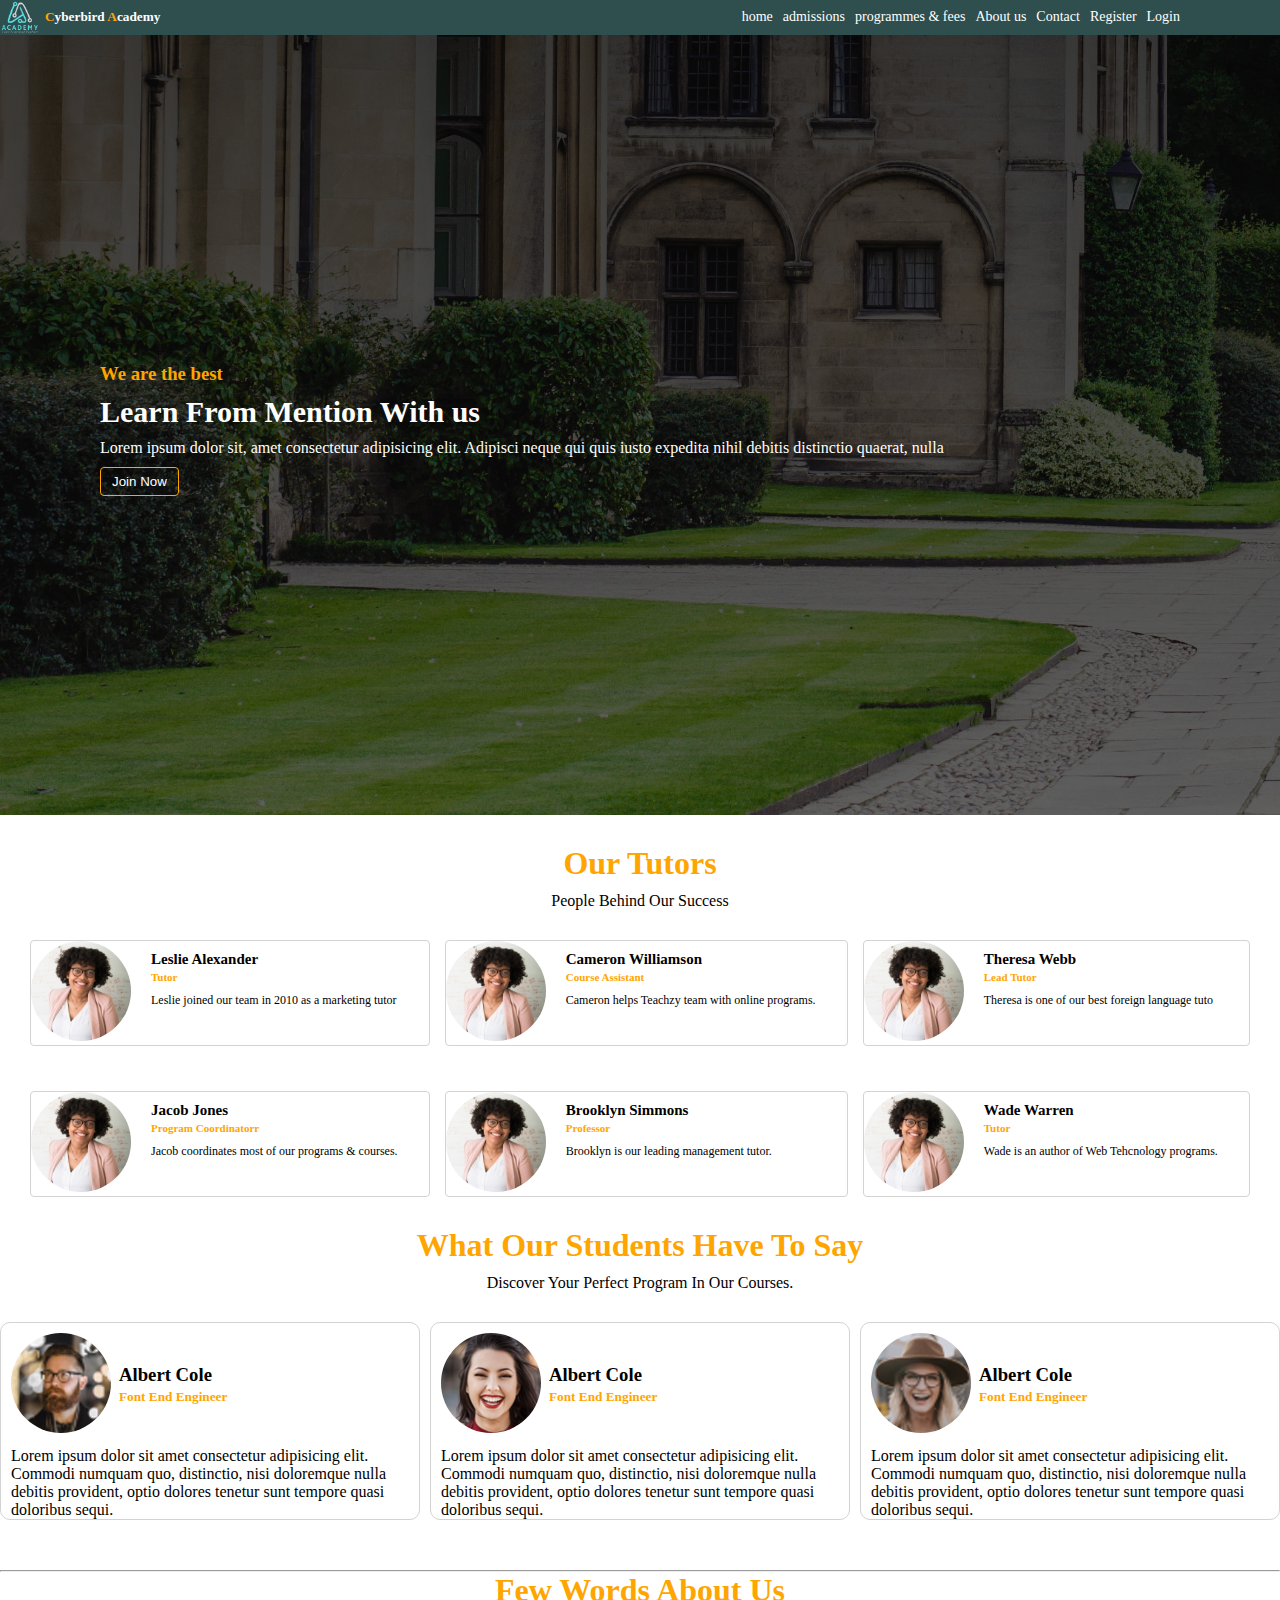
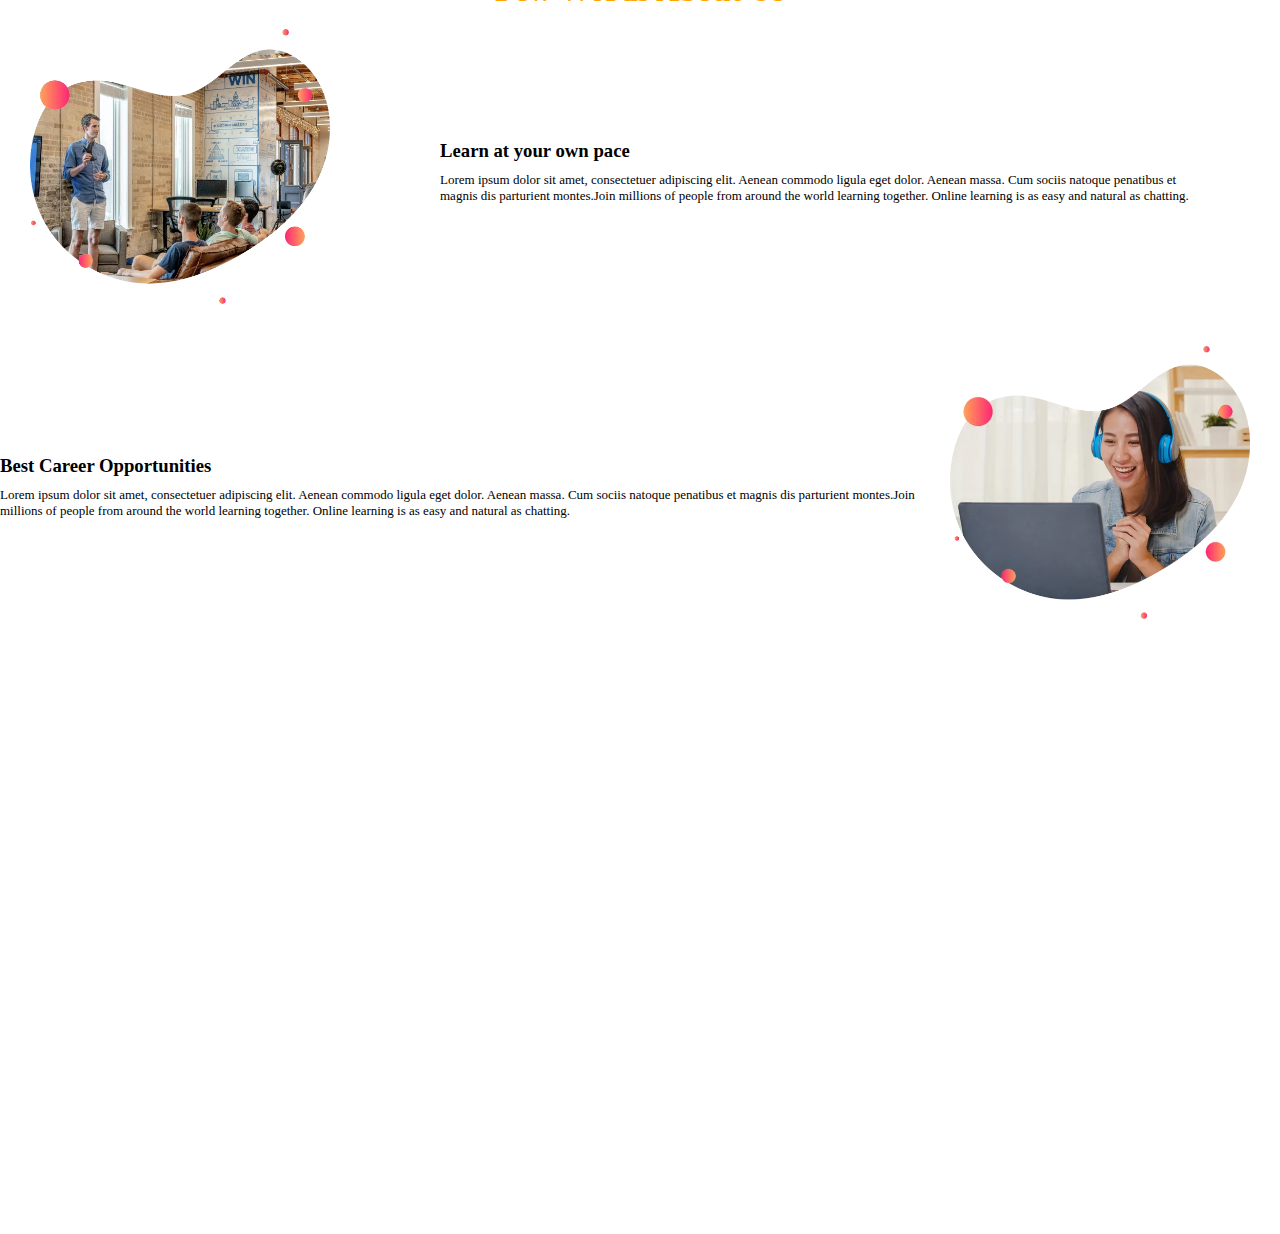
<file: index.html>
<!DOCTYPE html>
<html lang="en">
<head>
    <meta charset="UTF-8">
    <meta name="viewport" content="width=device-width, initial-scale=1.0">
    <title>school</title>
</head>

<link rel="stylesheet" href="./style.css">
<body>
    
    <!-- header area here -->
<section class="header">

    <div class="ali">
        <img src="./image/Logo-2.c41b234b32cd27d8dbc3.png" alt="image" class="image">

        <h5> <span class="cyber">C</span>yberbird <span class="cyber">A</span>cademy</h5>
    </div>

    <div class="header1">
        <ul class="text">
        <li>home</li>
        <li>admissions</li>
         <li>programmes & fees</li>
        <li>About us</li>
        <li>Contact</li>
        <li>Register</li>
        <li>Login</li>

        </ul>

    </div>

</section>

<!-- banner area here -->

<section class="banner">

<div>
<h3>We are the best</h3>
<h1>Learn From Mention With us</h1>

<p>Lorem ipsum dolor sit, amet consectetur adipisicing elit. Adipisci neque qui quis iusto expedita nihil debitis distinctio quaerat, nulla  </p>
<div>
<button class="btn">Join Now</button>
</div>
</div>
</section>


<!-- text area here -->

<div class="people">
    
    <h1>Our Tutors</h1>
    <p>People Behind Our Success</p>
    
    </div>
    

    <!-- tutor area here -->
<section class="tutor">

        <div class="tutor1">
        <div>
             <img src="./image/Tutor-1_cd0evm.jpg" alt="photo" class="tutorimage">
        </div> 
        <div class="tutor2">
            <h3>Leslie Alexander</h3>
            <h5>Tutor</h5>
            <p>Leslie joined our team in 2010 as a marketing tutor</p>
             <i class="fa-brands fa-facebook"></i>
        </div>

    </div>



    <div class="tutor1">
    <div>
        <img src="./image/Tutor-1_cd0evm.jpg" alt="photo" class="tutorimage">
    </div> 
    <div class="tutor2">
        <h3>Cameron Williamson</h3>
        <h5>Course Assistant</h5>
        <p>Cameron helps Teachzy team with online programs.</p>
        <i class="fa-brands fa-facebook"></i>
    </div>
 
    </div>
 
 
    <div class="tutor1">
    <div>
        <img src="./image/Tutor-1_cd0evm.jpg" alt="photo" class="tutorimage">
    </div> 
    <div class="tutor2">
        <h3>Theresa Webb</h3>
        <h5>Lead Tutor</h5>
        <p>Theresa is one of our best foreign language tuto</p>
        <i class="fa-brands fa-facebook"></i>
    </div>
 
    </div>
 
 
 
    <div class="tutor1">
    <div>
        <img src="./image/Tutor-1_cd0evm.jpg" alt="photo" class="tutorimage">
    </div> 
    <div class="tutor2">
        <h3>Jacob Jones</h3>
        <h5>Program Coordinatorr</h5>
        <p>Jacob coordinates most of our programs & courses.</p>
        <i class="fa-brands fa-facebook"></i>
    </div>
 
    </div>
 
 
    <div class="tutor1">
    <div>
        <img src="./image/Tutor-1_cd0evm.jpg" alt="photo" class="tutorimage">
    </div> 
        <div class="tutor2">
        <h3>Brooklyn Simmons</h3>
        <h5>Professor</h5>
        <p>Brooklyn is our leading management tutor.</p>
        <i class="fa-brands fa-facebook"></i>
    </div>
 
    </div>
 
 
    <div class="tutor1">
    <div>
     <img src="./image/Tutor-1_cd0evm.jpg" alt="photo" class="tutorimage">
        </div> 
        <div class="tutor2">
             <h3>Wade Warren</h3>
             <h5>Tutor</h5>
            <p>Wade is an author of Web Tehcnology programs.</p>
              <i class="fa-brands fa-facebook"></i>
    </div>
 
    </div>
 
 

    </section>
    
<!-- text area here -->


<div class="people">
    
    <h1>What Our Students Have To Say</h1>
    <p>Discover Your Perfect Program In Our Courses.</p>
    
    </div>

<!-- student area -->
<section class="studenthere">


    <div class="student1">
    <div class="student">
        <div>
            <img src="./image/testimonial-1_nhrdtq.jpg" alt="photo" class="photo">

        </div>
            <div>
                <h3>Albert Cole</h3>
             <h5>Font End Engineer</h5>
         </div>

         
    </div>

    <p>Lorem ipsum dolor sit amet consectetur adipisicing elit. Commodi numquam quo, distinctio, nisi doloremque nulla debitis provident, optio dolores tenetur sunt tempore quasi doloribus sequi.</p>

    </div>




    <div class="student1">
        <div class="student">
            <div>
                <img src="./image/Testimonial-2_istyx0.jpg" alt="photo" class="photo">
    
            </div>
                <div>
                    <h3>Albert Cole</h3>
                 <h5>Font End Engineer</h5>
             </div>
    
             
        </div>
    
        <p>Lorem ipsum dolor sit amet consectetur adipisicing elit. Commodi numquam quo, distinctio, nisi doloremque nulla debitis provident, optio dolores tenetur sunt tempore quasi doloribus sequi.</p>
    
        </div>
    


        <div class="student1">
            <div class="student">
                <div>
                    <img src="./image/Testimonial-3_ozpef4.jpg" alt="photo" class="photo">
        
                </div>
                    <div>
                        <h3>Albert Cole</h3>
                     <h5>Font End Engineer</h5>
                 </div>
        
                 
            </div>
        
            <p>Lorem ipsum dolor sit amet consectetur adipisicing elit. Commodi numquam quo, distinctio, nisi doloremque nulla debitis provident, optio dolores tenetur sunt tempore quasi doloribus sequi.</p>
        
            </div>
        
</section>

<!-- word area -->

<section class="abouttexthead">

    <div class="abouttext">
<hr>
        <h1>Few Words About Us</h1>

    </div>

        <div class="abouttext1">

            <img src="./image/About-1_sfydej.webp" alt="photo">

        <div class="texth">

            <h3>Learn at your own pace</h3>

            <p>Lorem ipsum dolor sit amet, consectetuer adipiscing elit. Aenean commodo ligula eget dolor. Aenean massa. Cum sociis natoque penatibus et magnis dis parturient montes.Join millions of people from around the world learning together. Online learning is as easy and natural as chatting.</p>
        </div>

</div>


<div class="abouttext2">

        <div class="texth1">
            
            <h3>Best Career Opportunities</h3>

            <p>Lorem ipsum dolor sit amet, consectetuer adipiscing elit. Aenean commodo ligula eget dolor. Aenean massa. Cum sociis natoque penatibus et magnis dis parturient montes.Join millions of people from around the world learning together. Online learning is as easy and natural as chatting.</p>
        </div>

        <div class="abouttext2">

            <img src="./image/Career_jskgib.webp" alt="photo">

        </div>


    </div>








</section>







<br>
<br>
<br>
<br>
<br>
<br>
<br>
<br>
<br>
<br>
<br>
<br>
<br>
<br>
<br>
<br>
<br>
<br>
<br>
<br>
<br>
<br>
<br>
<br>
<br>
<br>
<br>
<br>
<br>
<br>
<br>
<br>
<br>



</body>
</html>
</file>
<file: style.css>
*{
margin: 0;
padding: 0;
padding: 0;
outline: 0;
}

/* <!-- header area here --> */

.header{
background-color: darkslategray;
display: flex;
align-items: center;
justify-content: space-between;
/* padding: 0px 80px; */
color: white;
}

.image{
width: 40px;


}

.ali{
display: flex;
align-items: center;
gap: 5px;

}

.text{
    display: flex;
text-decoration: none;
list-style: none;
gap: 10px;
/* padding: 0px 100px; */
font-size: 14px;
}

.text > li:hover{
cursor: pointer;
background-color: orange;
padding: 0px 10px;


}

.text > li{
/* background-color: orange; */
border-radius: 4px;

}

.header1{
padding: 0px 100px;


}

.cyber{
color: orange;


}

/* <!-- banner area here --> */

.banner{
height: 80vh;
/* background-color: #000000b8; */
background-image: linear-gradient(rgba(0, 0, 0, 0.775),rgba(0, 0, 0, 0.611)), url(./image/Bannar-2_kqy9ou.jpg);
background-size: cover;
display: flex;
align-items: center;
color: white;
padding: 30px 100px;
}

.banner h1, h3, p,button{
margin-top: 10px;


}
.banner h3{
color: orange;


}

.banner h1{
font-size: 30px;


}


.btn{
padding: 6px 11px;
color: white;
border: 1px solid orange;

border-radius: 4px;
background: transparent;

}

.btn:hover{
cursor: pointer;
background-color: orange;
}

/* text area here */
.people{
text-align: center;
margin-top: 30px;
}
.people h1{

color: orange;

}

/* tutor area here */

.tutor1{
display: flex;
border: 1px solid lightgrey;
border-radius: 4px;
/* padding: 5px; */
margin-top: 30px;
box-shadow: 0px 0px 0px 10px white;
gap: 20px;
}

.tutorimage{
    width: 100px;
border-radius: 200px;



}


.tutor{
display: grid;
grid-template-columns: auto auto auto;
gap: 15px;
padding: 0px 30px;

}

.tutor1:hover{
box-shadow: 0px 0px 0px 5px lightgray;
cursor: pointer;



}

.tutor1 p{
font-size: 12px;



}
.tutor1 h3{
font-size: 15px;


}
.tutor1 h5{
font-size: 11px;
margin-top: 3px;
color: orange;
}

/* student area */

.student{
display: flex;
align-items: center;
gap: 8px;

}

.student1{
border: 1px solid lightgray;
border-radius: 10px;
padding: 0px 10px;

}

.photo{
border-radius: 200px;
margin-top: 10px;

}

.student h5{
color: orange;
margin-top: 3px;

}

.studenthere{

display: flex;
gap: 10px;
margin-top: 30px;

}

/* <!-- word area --> */

.abouttext{
text-align: center;
color: orange;


}
.abouttext1{
display: flex;
align-items: center;
justify-content: space-between;


}
.abouttext1 img{
width: 300px;
padding: 20px 30px;

}

.texth{
padding: 0px 80px;


}

.texth p{
font-size: 13px;

}

.abouttexthead{
margin-top: 50px;
background-color: white;
/* border: 1px solid lightgray; */
}

.abouttext2 img{

    width: 300px;
    padding: 20px 30px;
    
}

.texth1{
    /* padding: 0px 80px; */


}

.abouttext2{
    display: flex;
    align-items: center;
    justify-content: space-between;
    



}

.texth1 p{

    font-size: 13px;

}
</file>
